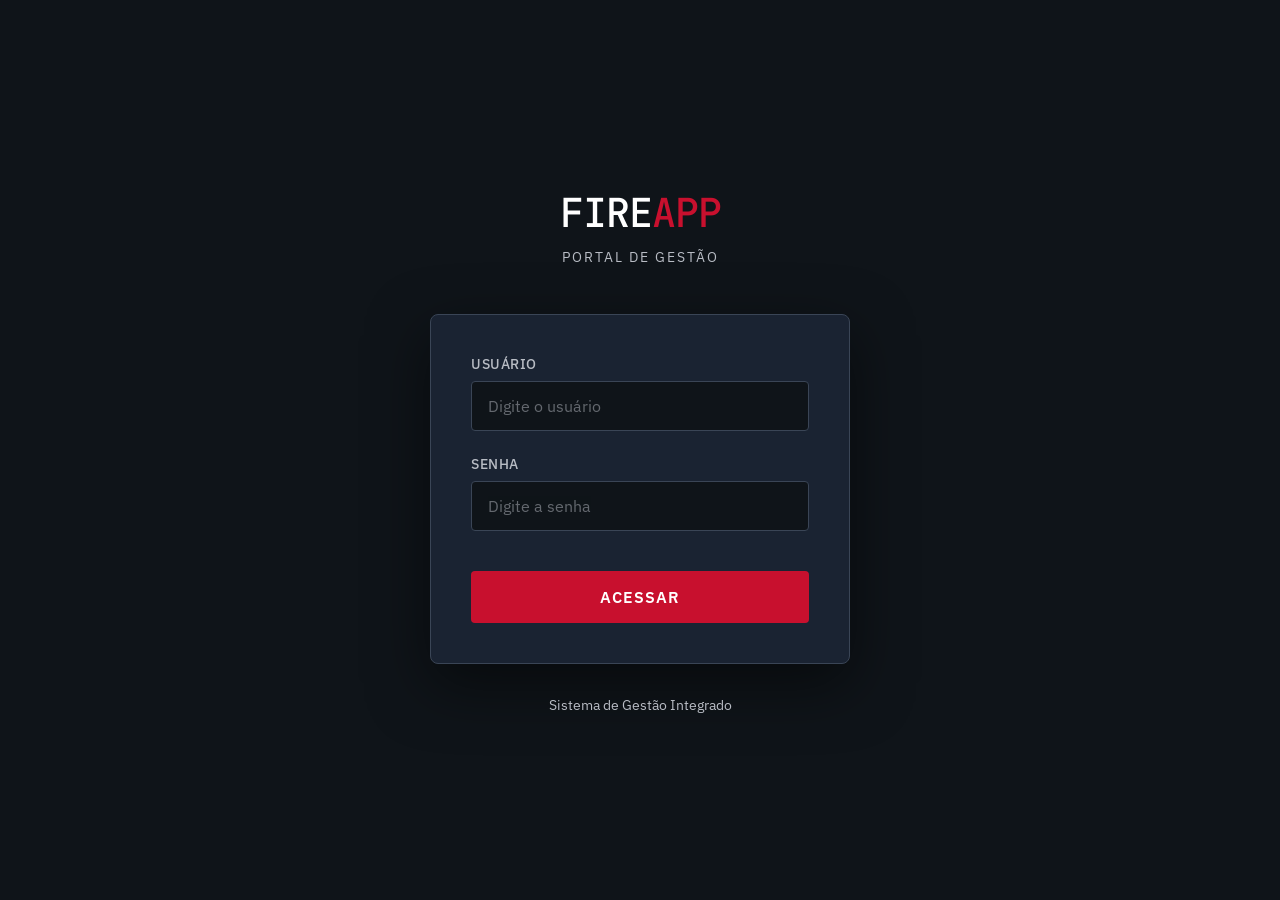
<file: index.html>
<!DOCTYPE html>
<html lang="pt-BR">
<head>
    <meta charset="UTF-8">
    <meta name="viewport" content="width=device-width, initial-scale=1.0">
    <title>Login - Portal de Gestão</title>
    <link rel="preconnect" href="https://fonts.googleapis.com">
    <link rel="preconnect" href="https://fonts.gstatic.com" crossorigin>
    <link href="https://fonts.googleapis.com/css2?family=IBM+Plex+Sans:wght@400;500;600&family=JetBrains+Mono:wght@500&display=swap" rel="stylesheet">
    <style>
        * {
            margin: 0;
            padding: 0;
            box-sizing: border-box;
        }

        :root {
            --primary: #1a2332;
            --primary-light: #2a3544;
            --accent: #c8102e;
            --accent-hover: #a00d26;
            --text: #ffffff;
            --text-secondary: #b8bcc4;
            --border: #3a4556;
            --bg: #0f1419;
            --error: #ff4444;
        }

        body {
            font-family: 'IBM Plex Sans', sans-serif;
            background: var(--bg);
            color: var(--text);
            min-height: 100vh;
            display: flex;
            align-items: center;
            justify-content: center;
            padding: 1rem;
        }

        .login-container {
            width: 100%;
            max-width: 420px;
            animation: slideUp 0.5s ease;
        }

        @keyframes slideUp {
            from {
                opacity: 0;
                transform: translateY(30px);
            }
            to {
                opacity: 1;
                transform: translateY(0);
            }
        }

        .logo {
            text-align: center;
            margin-bottom: 3rem;
        }

        .logo-text {
            font-family: 'JetBrains Mono', monospace;
            font-size: 2.5rem;
            font-weight: 500;
            color: var(--text);
            letter-spacing: -1px;
        }

        .logo-text span {
            color: var(--accent);
        }

        .logo-subtitle {
            color: var(--text-secondary);
            font-size: 0.9rem;
            margin-top: 0.5rem;
            letter-spacing: 2px;
            text-transform: uppercase;
        }

        .login-card {
            background: var(--primary);
            border: 1px solid var(--border);
            border-radius: 8px;
            padding: 2.5rem;
            box-shadow: 0 20px 60px rgba(0, 0, 0, 0.5);
        }

        .form-group {
            margin-bottom: 1.5rem;
        }

        .form-label {
            display: block;
            color: var(--text-secondary);
            font-size: 0.85rem;
            font-weight: 500;
            margin-bottom: 0.5rem;
            text-transform: uppercase;
            letter-spacing: 0.5px;
        }

        .form-input {
            width: 100%;
            background: var(--bg);
            border: 1px solid var(--border);
            border-radius: 4px;
            padding: 0.875rem 1rem;
            color: var(--text);
            font-family: 'IBM Plex Sans', sans-serif;
            font-size: 1rem;
            transition: all 0.3s ease;
        }

        .form-input:focus {
            outline: none;
            border-color: var(--accent);
            box-shadow: 0 0 0 3px rgba(200, 16, 46, 0.1);
        }

        .form-input::placeholder {
            color: var(--text-secondary);
            opacity: 0.5;
        }

        .login-button {
            width: 100%;
            background: var(--accent);
            color: var(--text);
            border: none;
            border-radius: 4px;
            padding: 1rem;
            font-family: 'IBM Plex Sans', sans-serif;
            font-size: 1rem;
            font-weight: 600;
            text-transform: uppercase;
            letter-spacing: 1px;
            cursor: pointer;
            transition: all 0.3s ease;
            margin-top: 1rem;
        }

        .login-button:hover {
            background: var(--accent-hover);
            transform: translateY(-2px);
            box-shadow: 0 8px 20px rgba(200, 16, 46, 0.3);
        }

        .login-button:active {
            transform: translateY(0);
        }

        .error-message {
            background: rgba(255, 68, 68, 0.1);
            border: 1px solid var(--error);
            border-radius: 4px;
            padding: 0.875rem;
            color: var(--error);
            font-size: 0.9rem;
            margin-top: 1rem;
            display: none;
            animation: shake 0.5s ease;
        }

        .error-message.show {
            display: block;
        }

        @keyframes shake {
            0%, 100% { transform: translateX(0); }
            25% { transform: translateX(-10px); }
            75% { transform: translateX(10px); }
        }

        .footer {
            text-align: center;
            margin-top: 2rem;
            color: var(--text-secondary);
            font-size: 0.85rem;
        }

        /* Responsive */
        @media (max-width: 480px) {
            .login-card {
                padding: 2rem 1.5rem;
            }

            .logo-text {
                font-size: 2rem;
            }
        }
    </style>
</head>
<body>
    <div class="login-container">
        <div class="logo">
            <div class="logo-text">FIRE<span>APP</span></div>
            <div class="logo-subtitle">Portal de Gestão</div>
        </div>

        <div class="login-card">
            <form id="loginForm">
                <div class="form-group">
                    <label class="form-label" for="username">Usuário</label>
                    <input 
                        type="text" 
                        id="username" 
                        class="form-input" 
                        placeholder="Digite o usuário"
                        autocomplete="username"
                        required
                    >
                </div>

                <div class="form-group">
                    <label class="form-label" for="password">Senha</label>
                    <input 
                        type="password" 
                        id="password" 
                        class="form-input" 
                        placeholder="Digite a senha"
                        autocomplete="current-password"
                        required
                    >
                </div>

                <button type="submit" class="login-button">Acessar</button>

                <div id="errorMessage" class="error-message">
                    Usuário ou senha incorretos
                </div>
            </form>
        </div>

        <div class="footer">
            Sistema de Gestão Integrado
        </div>
    </div>

    <script>
        // Credenciais (em produção, use um backend seguro)
        const VALID_USERNAME = 'cbmsc';
        const VALID_PASSWORD = '1234';

        const loginForm = document.getElementById('loginForm');
        const errorMessage = document.getElementById('errorMessage');
        const usernameInput = document.getElementById('username');
        const passwordInput = document.getElementById('password');

        // Verificar se já está autenticado
        if (sessionStorage.getItem('authenticated') === 'true') {
            window.location.href = 'appsheet-portal.html';
        }

        loginForm.addEventListener('submit', (e) => {
            e.preventDefault();
            
            const username = usernameInput.value.trim();
            const password = passwordInput.value;

            if (username === VALID_USERNAME && password === VALID_PASSWORD) {
                // Login bem-sucedido
                sessionStorage.setItem('authenticated', 'true');
                window.location.href = 'appsheet-portal.html';
            } else {
                // Login falhou
                errorMessage.classList.add('show');
                passwordInput.value = '';
                usernameInput.focus();

                // Remove mensagem de erro após 3 segundos
                setTimeout(() => {
                    errorMessage.classList.remove('show');
                }, 3000);
            }
        });

        // Remove erro ao digitar
        usernameInput.addEventListener('input', () => {
            errorMessage.classList.remove('show');
        });

        passwordInput.addEventListener('input', () => {
            errorMessage.classList.remove('show');
        });
    </script>
</body>
</html>
</file>
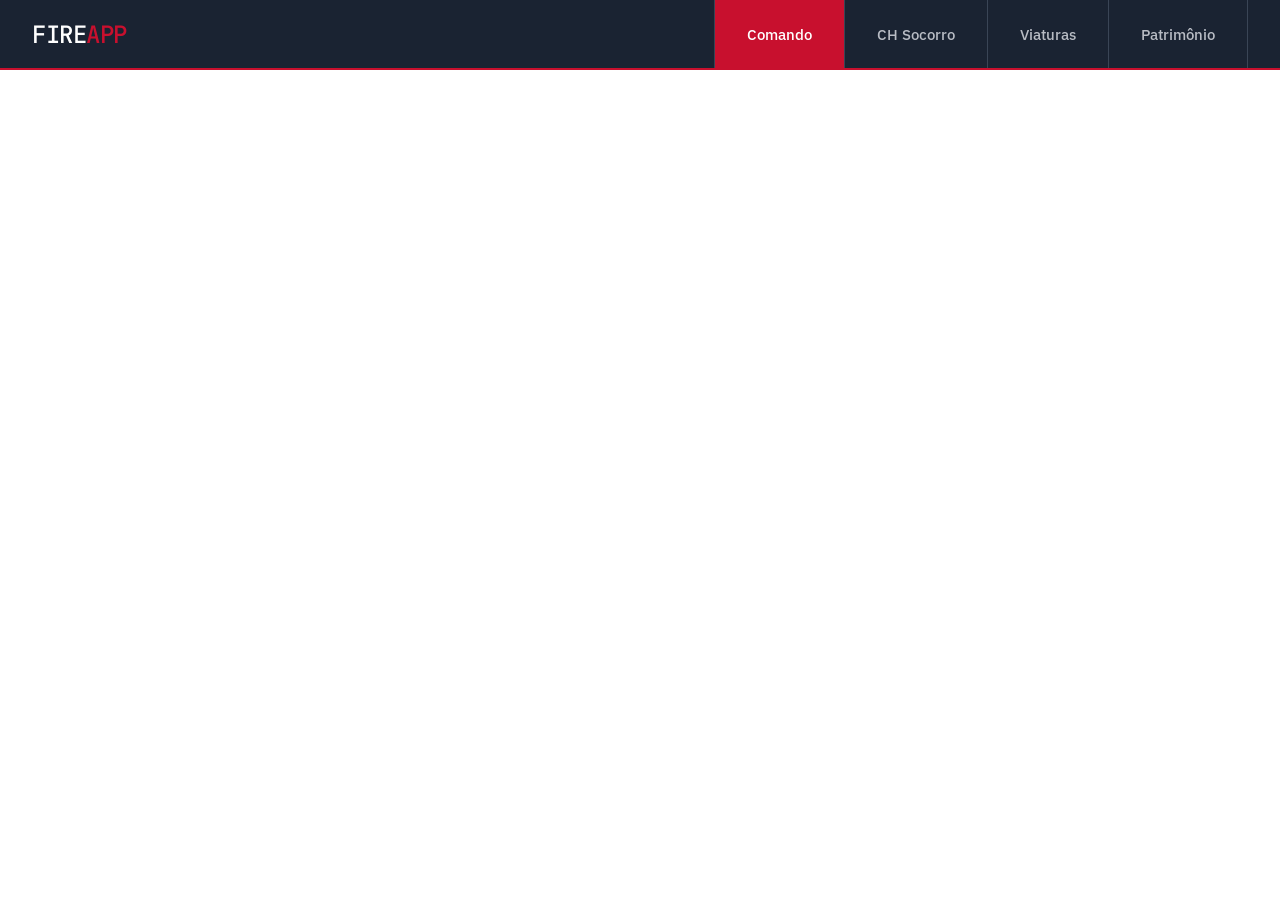
<file: appsheet-portal.html>
<!DOCTYPE html>
<html lang="pt-BR">
<head>
    <meta charset="UTF-8">
    <meta name="viewport" content="width=device-width, initial-scale=1.0">
    <title>Portal de Gestão</title>
    <link rel="preconnect" href="https://fonts.googleapis.com">
    <link rel="preconnect" href="https://fonts.gstatic.com" crossorigin>
    <link href="https://fonts.googleapis.com/css2?family=IBM+Plex+Sans:wght@400;500;600&family=JetBrains+Mono:wght@500&display=swap" rel="stylesheet">
    <style>
        * {
            margin: 0;
            padding: 0;
            box-sizing: border-box;
        }

        :root {
            --primary: #1a2332;
            --primary-light: #2a3544;
            --accent: #c8102e;
            --accent-hover: #a00d26;
            --text: #ffffff;
            --text-secondary: #b8bcc4;
            --border: #3a4556;
            --bg: #0f1419;
        }

        body {
            font-family: 'IBM Plex Sans', sans-serif;
            background: var(--bg);
            color: var(--text);
            overflow: hidden;
            height: 100vh;
        }

        .container {
            display: flex;
            flex-direction: column;
            height: 100vh;
        }

        /* Header */
        .header {
            background: var(--primary);
            border-bottom: 2px solid var(--accent);
            padding: 0 2rem;
            display: flex;
            align-items: center;
            height: 70px;
            position: relative;
            z-index: 100;
        }

        .logo {
            font-family: 'JetBrains Mono', monospace;
            font-size: 1.5rem;
            font-weight: 500;
            color: var(--text);
            letter-spacing: -0.5px;
        }

        .logo span {
            color: var(--accent);
        }

        /* Navigation Tabs */
        .nav-tabs {
            display: flex;
            gap: 0;
            margin-left: auto;
            height: 100%;
            align-items: stretch;
        }

        .tab-button {
            background: transparent;
            border: none;
            color: var(--text-secondary);
            padding: 0 2rem;
            cursor: pointer;
            font-family: 'IBM Plex Sans', sans-serif;
            font-size: 0.95rem;
            font-weight: 500;
            transition: all 0.3s ease;
            position: relative;
            display: flex;
            align-items: center;
            border-right: 1px solid var(--border);
        }

        .tab-button:first-child {
            border-left: 1px solid var(--border);
        }

        .tab-button:hover {
            background: var(--primary-light);
            color: var(--text);
        }

        .tab-button.active {
            background: var(--accent);
            color: var(--text);
        }

        .tab-button.active::after {
            content: '';
            position: absolute;
            bottom: -2px;
            left: 0;
            right: 0;
            height: 2px;
            background: var(--accent);
        }

        /* Content Area */
        .content {
            flex: 1;
            position: relative;
            overflow: hidden;
        }

        .tab-content {
            display: none;
            width: 100%;
            height: 100%;
            position: absolute;
            top: 0;
            left: 0;
            animation: fadeIn 0.4s ease;
        }

        .tab-content.active {
            display: block;
        }

        @keyframes fadeIn {
            from {
                opacity: 0;
                transform: translateY(10px);
            }
            to {
                opacity: 1;
                transform: translateY(0);
            }
        }

        /* iframe styling */
        .appsheet-frame {
            width: 100%;
            height: 100%;
            border: none;
            background: #ffffff;
        }

        /* Loading indicator */
        .loading {
            position: absolute;
            top: 50%;
            left: 50%;
            transform: translate(-50%, -50%);
            text-align: center;
            color: var(--text-secondary);
        }

        .loading::after {
            content: '';
            display: block;
            width: 40px;
            height: 40px;
            margin: 1rem auto 0;
            border: 3px solid var(--border);
            border-top-color: var(--accent);
            border-radius: 50%;
            animation: spin 1s linear infinite;
        }

        @keyframes spin {
            to { transform: rotate(360deg); }
        }

        /* Responsive */
        @media (max-width: 1024px) {
            .nav-tabs {
                flex-wrap: wrap;
                height: auto;
            }

            .tab-button {
                flex: 1 1 auto;
                min-width: 120px;
                justify-content: center;
            }

            .header {
                height: auto;
                flex-wrap: wrap;
                padding: 1rem;
            }

            .logo {
                width: 100%;
                text-align: center;
                margin-bottom: 1rem;
            }
        }

        @media (max-width: 640px) {
            .tab-button {
                padding: 0.75rem 1rem;
                font-size: 0.85rem;
            }

            .header {
                padding: 0.75rem;
            }

            .logo {
                font-size: 1.2rem;
            }
        }
    </style>
</head>
<body>
    <div class="container">
        <header class="header">
            <div class="logo">FIRE<span>APP</span></div>
            <nav class="nav-tabs">
                <button class="tab-button active" data-tab="comando">Comando</button>
                <button class="tab-button" data-tab="socorro">CH Socorro</button>
                <button class="tab-button" data-tab="viaturas">Viaturas</button>
                <button class="tab-button" data-tab="patrimonio">Patrimônio</button>
            </nav>
        </header>

        <main class="content">
            <div id="comando" class="tab-content active">
                <div class="loading">Carregando Comando...</div>
                <iframe class="appsheet-frame" src="https://www.appsheet.com/start/68a06b62-6dc0-4650-a68c-79977d2d2512#appName=AgendaSite-662732070&page=dashboard&table=Agenda&view=GESTOR" allow="camera; microphone; geolocation"></iframe>
            </div>

            <div id="socorro" class="tab-content">
                <div class="loading">Carregando CH Socorro...</div>
                <iframe class="appsheet-frame" src="https://www.appsheet.com/start/94fa4561-db89-4a81-aa48-07cd67c39ac4#appName=FireAppChSocorro-662732070&page=dashboard&table=Usu%C3%A1rios&view=CH+SOCORRO" allow="camera; microphone; geolocation"></iframe>
            </div>

            <div id="viaturas" class="tab-content">
                <div class="loading">Carregando Viaturas...</div>
                <iframe class="appsheet-frame" src="https://www.appsheet.com/start/dd4f0e1b-2f67-4339-9c3c-f11a519aaf68#appName=FireAppViaturas-662732070&page=dashboard&table=Viaturas&view=MENU" allow="camera; microphone; geolocation"></iframe>
            </div>

            <div id="patrimonio" class="tab-content">
                <div class="loading">Carregando Patrimônio...</div>
                <iframe class="appsheet-frame" src="https://www.appsheet.com/start/d5550fab-9bbb-4401-9b96-f8b214b5f9f3#appName=FireAppPatrim%C3%B4nio-662732070&page=dashboard&table=Patrim%C3%B4nio&view=MENU" allow="camera; microphone; geolocation"></iframe>
            </div>
        </main>
    </div>

    <script>
        // Tab switching logic
        const tabButtons = document.querySelectorAll('.tab-button');
        const tabContents = document.querySelectorAll('.tab-content');

        tabButtons.forEach(button => {
            button.addEventListener('click', () => {
                const targetTab = button.dataset.tab;

                // Remove active class from all buttons and contents
                tabButtons.forEach(btn => btn.classList.remove('active'));
                tabContents.forEach(content => content.classList.remove('active'));

                // Add active class to clicked button and corresponding content
                button.classList.add('active');
                document.getElementById(targetTab).classList.add('active');
            });
        });

        // Hide loading indicators when iframes load
        const iframes = document.querySelectorAll('.appsheet-frame');
        iframes.forEach(iframe => {
            iframe.addEventListener('load', () => {
                const loading = iframe.previousElementSibling;
                if (loading && loading.classList.contains('loading')) {
                    loading.style.display = 'none';
                }
            });
        });
    </script>
</body>
</html>
</file>
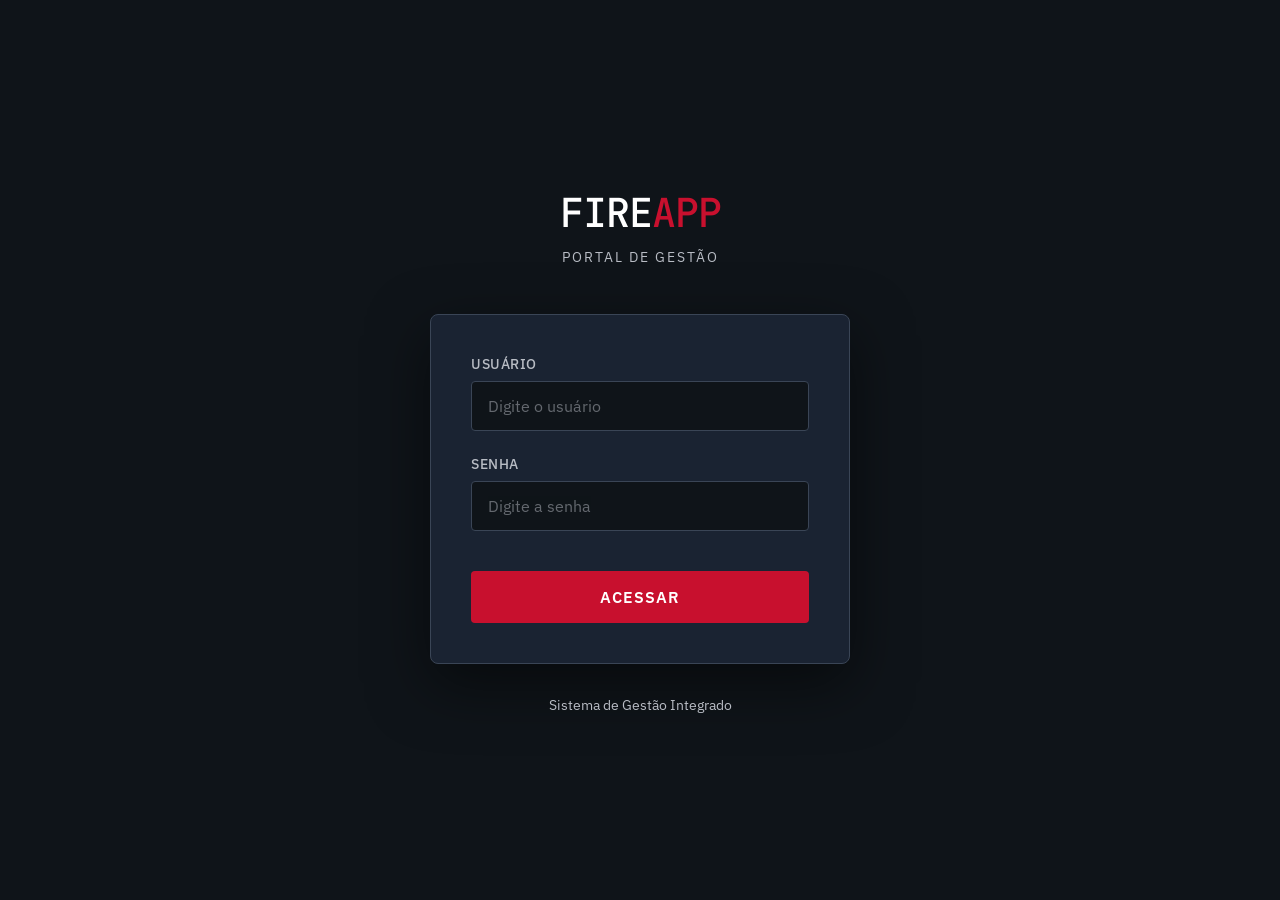
<file: login.html>
<!DOCTYPE html>
<html lang="pt-BR">
<head>
    <meta charset="UTF-8">
    <meta name="viewport" content="width=device-width, initial-scale=1.0">
    <title>Login - Portal de Gestão</title>
    <link rel="preconnect" href="https://fonts.googleapis.com">
    <link rel="preconnect" href="https://fonts.gstatic.com" crossorigin>
    <link href="https://fonts.googleapis.com/css2?family=IBM+Plex+Sans:wght@400;500;600&family=JetBrains+Mono:wght@500&display=swap" rel="stylesheet">
    <style>
        * {
            margin: 0;
            padding: 0;
            box-sizing: border-box;
        }

        :root {
            --primary: #1a2332;
            --primary-light: #2a3544;
            --accent: #c8102e;
            --accent-hover: #a00d26;
            --text: #ffffff;
            --text-secondary: #b8bcc4;
            --border: #3a4556;
            --bg: #0f1419;
            --error: #ff4444;
        }

        body {
            font-family: 'IBM Plex Sans', sans-serif;
            background: var(--bg);
            color: var(--text);
            min-height: 100vh;
            display: flex;
            align-items: center;
            justify-content: center;
            padding: 1rem;
        }

        .login-container {
            width: 100%;
            max-width: 420px;
            animation: slideUp 0.5s ease;
        }

        @keyframes slideUp {
            from {
                opacity: 0;
                transform: translateY(30px);
            }
            to {
                opacity: 1;
                transform: translateY(0);
            }
        }

        .logo {
            text-align: center;
            margin-bottom: 3rem;
        }

        .logo-text {
            font-family: 'JetBrains Mono', monospace;
            font-size: 2.5rem;
            font-weight: 500;
            color: var(--text);
            letter-spacing: -1px;
        }

        .logo-text span {
            color: var(--accent);
        }

        .logo-subtitle {
            color: var(--text-secondary);
            font-size: 0.9rem;
            margin-top: 0.5rem;
            letter-spacing: 2px;
            text-transform: uppercase;
        }

        .login-card {
            background: var(--primary);
            border: 1px solid var(--border);
            border-radius: 8px;
            padding: 2.5rem;
            box-shadow: 0 20px 60px rgba(0, 0, 0, 0.5);
        }

        .form-group {
            margin-bottom: 1.5rem;
        }

        .form-label {
            display: block;
            color: var(--text-secondary);
            font-size: 0.85rem;
            font-weight: 500;
            margin-bottom: 0.5rem;
            text-transform: uppercase;
            letter-spacing: 0.5px;
        }

        .form-input {
            width: 100%;
            background: var(--bg);
            border: 1px solid var(--border);
            border-radius: 4px;
            padding: 0.875rem 1rem;
            color: var(--text);
            font-family: 'IBM Plex Sans', sans-serif;
            font-size: 1rem;
            transition: all 0.3s ease;
        }

        .form-input:focus {
            outline: none;
            border-color: var(--accent);
            box-shadow: 0 0 0 3px rgba(200, 16, 46, 0.1);
        }

        .form-input::placeholder {
            color: var(--text-secondary);
            opacity: 0.5;
        }

        .login-button {
            width: 100%;
            background: var(--accent);
            color: var(--text);
            border: none;
            border-radius: 4px;
            padding: 1rem;
            font-family: 'IBM Plex Sans', sans-serif;
            font-size: 1rem;
            font-weight: 600;
            text-transform: uppercase;
            letter-spacing: 1px;
            cursor: pointer;
            transition: all 0.3s ease;
            margin-top: 1rem;
        }

        .login-button:hover {
            background: var(--accent-hover);
            transform: translateY(-2px);
            box-shadow: 0 8px 20px rgba(200, 16, 46, 0.3);
        }

        .login-button:active {
            transform: translateY(0);
        }

        .error-message {
            background: rgba(255, 68, 68, 0.1);
            border: 1px solid var(--error);
            border-radius: 4px;
            padding: 0.875rem;
            color: var(--error);
            font-size: 0.9rem;
            margin-top: 1rem;
            display: none;
            animation: shake 0.5s ease;
        }

        .error-message.show {
            display: block;
        }

        @keyframes shake {
            0%, 100% { transform: translateX(0); }
            25% { transform: translateX(-10px); }
            75% { transform: translateX(10px); }
        }

        .footer {
            text-align: center;
            margin-top: 2rem;
            color: var(--text-secondary);
            font-size: 0.85rem;
        }

        /* Responsive */
        @media (max-width: 480px) {
            .login-card {
                padding: 2rem 1.5rem;
            }

            .logo-text {
                font-size: 2rem;
            }
        }
    </style>
</head>
<body>
    <div class="login-container">
        <div class="logo">
            <div class="logo-text">FIRE<span>APP</span></div>
            <div class="logo-subtitle">Portal de Gestão</div>
        </div>

        <div class="login-card">
            <form id="loginForm">
                <div class="form-group">
                    <label class="form-label" for="username">Usuário</label>
                    <input 
                        type="text" 
                        id="username" 
                        class="form-input" 
                        placeholder="Digite o usuário"
                        autocomplete="username"
                        required
                    >
                </div>

                <div class="form-group">
                    <label class="form-label" for="password">Senha</label>
                    <input 
                        type="password" 
                        id="password" 
                        class="form-input" 
                        placeholder="Digite a senha"
                        autocomplete="current-password"
                        required
                    >
                </div>

                <button type="submit" class="login-button">Acessar</button>

                <div id="errorMessage" class="error-message">
                    Usuário ou senha incorretos
                </div>
            </form>
        </div>

        <div class="footer">
            Sistema de Gestão Integrado
        </div>
    </div>

    <script>
        // Credenciais (em produção, use um backend seguro)
        const VALID_USERNAME = 'cbmsc';
        const VALID_PASSWORD = '1234';

        const loginForm = document.getElementById('loginForm');
        const errorMessage = document.getElementById('errorMessage');
        const usernameInput = document.getElementById('username');
        const passwordInput = document.getElementById('password');

        // Verificar se já está autenticado
        if (sessionStorage.getItem('authenticated') === 'true') {
            window.location.href = 'appsheet-portal.html';
        }

        loginForm.addEventListener('submit', (e) => {
            e.preventDefault();
            
            const username = usernameInput.value.trim();
            const password = passwordInput.value;

            if (username === VALID_USERNAME && password === VALID_PASSWORD) {
                // Login bem-sucedido
                sessionStorage.setItem('authenticated', 'true');
                window.location.href = 'appsheet-portal.html';
            } else {
                // Login falhou
                errorMessage.classList.add('show');
                passwordInput.value = '';
                usernameInput.focus();

                // Remove mensagem de erro após 3 segundos
                setTimeout(() => {
                    errorMessage.classList.remove('show');
                }, 3000);
            }
        });

        // Remove erro ao digitar
        usernameInput.addEventListener('input', () => {
            errorMessage.classList.remove('show');
        });

        passwordInput.addEventListener('input', () => {
            errorMessage.classList.remove('show');
        });
    </script>
</body>
</html>
</file>
